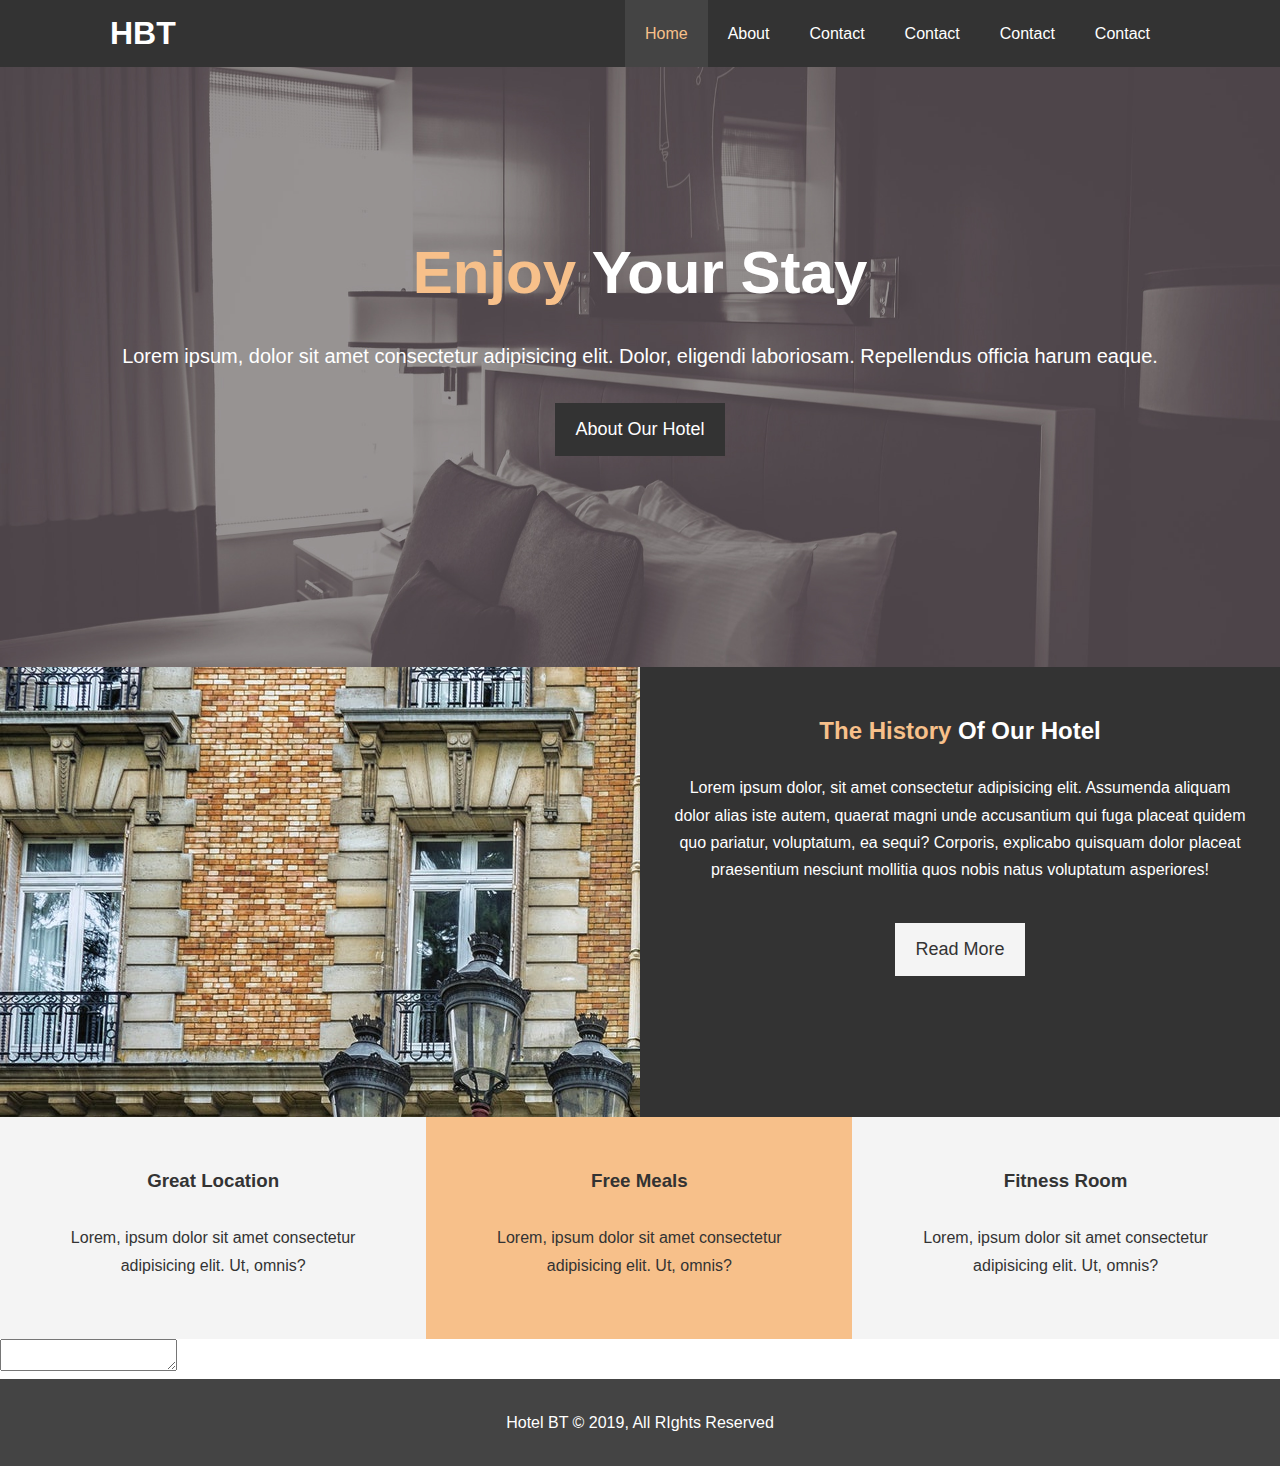
<file: index.html>
<!DOCTYPE html>
<html lang="en">
<head>
  <meta charset="UTF-8">
  <meta name="viewport" content="width=device-width, initial-scale=1.0">
  <meta http-equiv="X-UA-Compatible" content="ie=edge">
  <meta name="description" content="Welcome to the most extraordinary hotel in Boston Massachusetts">
  <meta name="keywords" content="hotel,boston hotel,new england hotel">
  <link rel="stylesheet" href="https://use.fontawesome.com/releases/v5.6.1/css/all.css" integrity="sha384-gfdkjb5BdAXd+lj+gudLWI+BXq4IuLW5IT+brZEZsLFm++aCMlF1V92rMkPaX4PP" crossorigin="anonymous">
  <link rel="stylesheet" href="css/style.css">
  <link rel="stylesheet" media="screen and (max-width:768px)"  href="css/mobile.css">
  <title>Hotel BT | Welcome</title>
</head>
<body>
  <header>
    <nav id="navbar">
      <div class="container">
        <h1 class="logo"><a href="index.html">HBT</a></h1>
        <ul>
          <li><a class="current" href="index.html">Home</a></li>
          <li><a href="about.html">About</a></li>
          <li><a href="contact.html">Contact</a></li>
          <li><a href="contact.html">Contact</a></li>
          <li><a href="contact.html">Contact</a></li>
          <li><a href="contact.html">Contact</a></li>
        </ul>
      </div>
    </nav>

    <div id="showcase">
      <div class="container">
        <div class="showcase-content">
          <h1><span class="text-primary">Enjoy</span> Your Stay</h1>
          <p class="lead">Lorem ipsum, dolor sit amet consectetur adipisicing elit. Dolor, eligendi laboriosam. Repellendus officia harum eaque.</p>
          <a class="btn" href="about.html">About Our Hotel</a>
        </div>
      </div>
    </div>
  </header>

  <section id="home-info" class="bg-dark">
    <div class="info-img"></div>
    <div class="info-content">
      <h2><span class="text-primary">The History</span> Of Our Hotel</h2>
      <p>
          Lorem ipsum dolor, sit amet consectetur adipisicing elit. Assumenda
          aliquam dolor alias iste autem, quaerat magni unde accusantium qui
          fuga placeat quidem quo pariatur, voluptatum, ea sequi? Corporis,
          explicabo quisquam dolor placeat praesentium nesciunt mollitia quos
          nobis natus voluptatum asperiores!
      </p>
      <a href="about.html" class="btn btn-light">Read More</a>
    </div>
  </section>

  <section id="features">
    <div class="box bg-light">
      <i class="fas fa-hotel fa-3x"></i>
      <h3>Great Location</h3>
      <p>Lorem, ipsum dolor sit amet consectetur adipisicing elit. Ut, omnis?</p>
    </div>
    <div class="box bg-primary">
        <i class="fas fa-utensils fa-3x"></i>
        <h3>Free Meals</h3>
        <p>Lorem, ipsum dolor sit amet consectetur adipisicing elit. Ut, omnis?</p>
    </div>
    <div class="box bg-light">
        <i class="fas fa-dumbbell fa-3x"></i>
        <h3>Fitness Room</h3>
        <p>Lorem, ipsum dolor sit amet consectetur adipisicing elit. Ut, omnis?</p>
    </div>
    <div>
      <label for="message"></label>
      <textarea name="message" id="message"></textarea>
     </div>
  </section>

  <div class="clr"></div>

  <footer id="main-footer">
    <p>Hotel BT &copy; 2019, All RIghts Reserved</p>
  </footer>
</body>
</html>
</file>
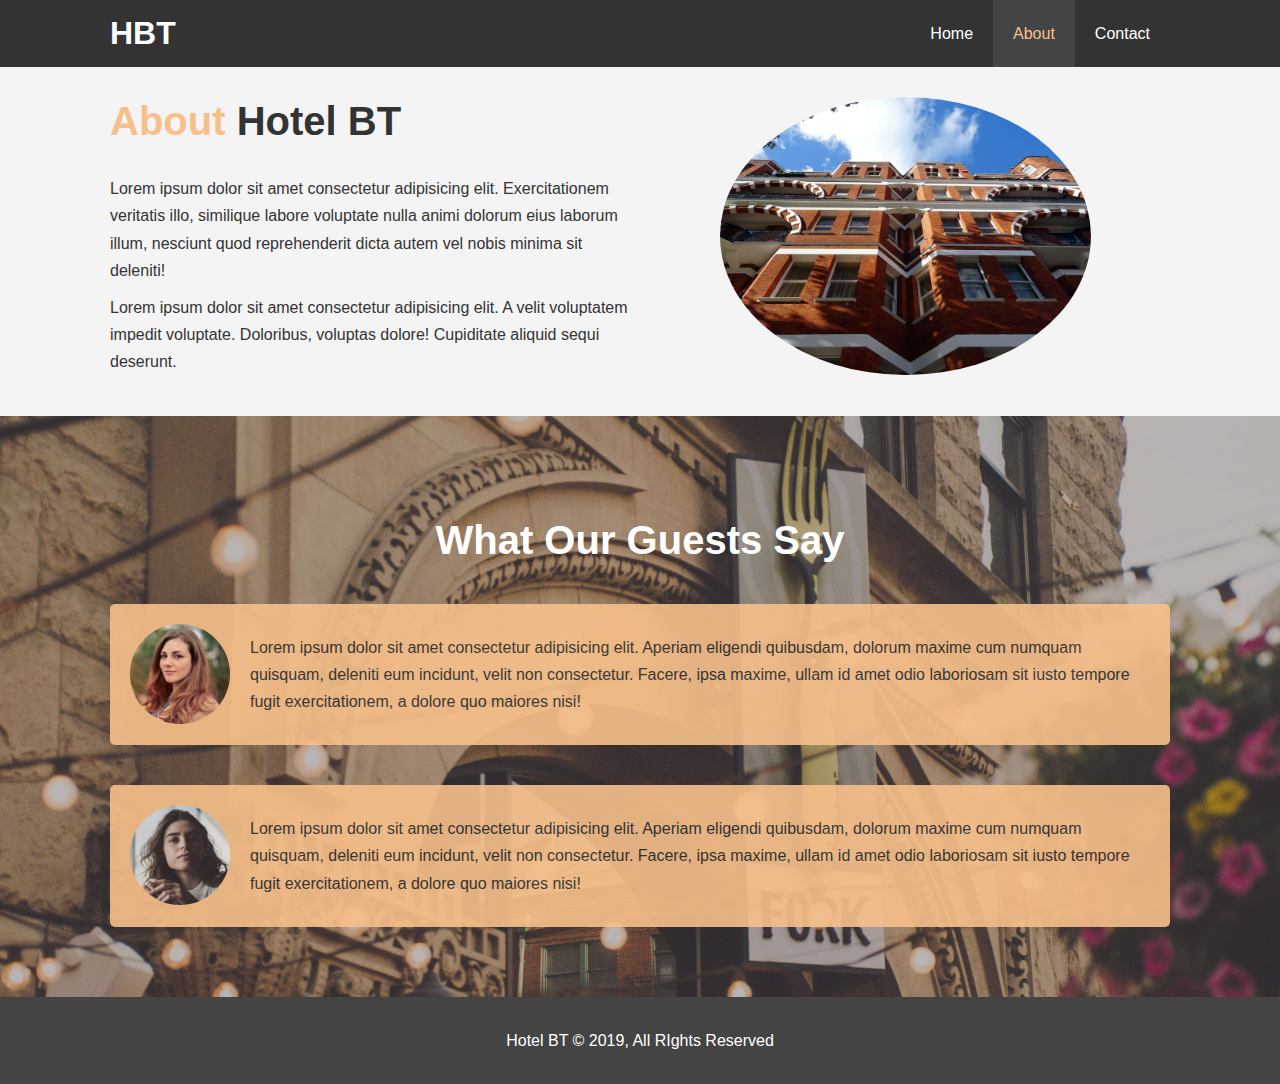
<file: about.html>
<!DOCTYPE html>
<html lang="en">
<head>
  <meta charset="UTF-8">
  <meta name="viewport" content="width=device-width, initial-scale=1.0">
  <meta http-equiv="X-UA-Compatible" content="ie=edge">
  <meta name="description" content="Welcome to the most extraordinary hotel in Boston Massachusetts">
  <meta name="keywords" content="hotel,boston hotel,new england hotel">
  <link rel="stylesheet" href="css/style.css">
  <link rel="stylesheet" media="screen and (max-width:768px)"  href="css/mobile.css">
  <title>Hotel BT | About</title>
</head>
<body>
  <header>
    <nav id="navbar">
      <div class="container">
        <h1 class="logo"><a href="index.html">HBT</a></h1>
        <ul>
          <li><a href="index.html">Home</a></li>
          <li><a class="current" href="about.html">About</a></li>
          <li><a href="contact.html">Contact</a></li>
        </ul>
      </div>
    </nav>
  </header>

  <section id="about-info" class="bg-light py-3">
    <div class="container">
      <div class="info-left">
        <h1 class="l-heading"><span class="text-primary">About</span> Hotel BT</h1>
        <p>Lorem ipsum dolor sit amet consectetur adipisicing elit. Exercitationem veritatis illo, similique labore voluptate nulla animi dolorum eius laborum illum, nesciunt quod reprehenderit dicta autem vel nobis minima sit deleniti!</p>
        <p>Lorem ipsum dolor sit amet consectetur adipisicing elit. A velit voluptatem impedit voluptate. Doloribus, voluptas dolore! Cupiditate aliquid sequi deserunt.</p>
      </div>
      <div class="info-right">
        <img src="./img/photo-2.jpg" alt="hotel">
      </div>
    </div>
  </section>

  <div class="clr"></div>

  <section id="testimonials" class="py-3">
    <div class="container">
      <h2 class="l-heading">What Our Guests Say</h2>
      <div class="testimonial bg-primary">
        <img src="./img/person-1.jpg" alt="Samantha">
        <p>Lorem ipsum dolor sit amet consectetur adipisicing elit. Aperiam eligendi quibusdam, dolorum maxime cum numquam quisquam, deleniti eum incidunt, velit non consectetur. Facere, ipsa maxime, ullam id amet odio laboriosam sit iusto tempore fugit exercitationem, a dolore quo maiores nisi!</p>
      </div>

      <div class="testimonial bg-primary">
          <img src="./img/person-2.jpg" alt="Jen">
          <p>Lorem ipsum dolor sit amet consectetur adipisicing elit. Aperiam eligendi quibusdam, dolorum maxime cum numquam quisquam, deleniti eum incidunt, velit non consectetur. Facere, ipsa maxime, ullam id amet odio laboriosam sit iusto tempore fugit exercitationem, a dolore quo maiores nisi!</p>
        </div>
    </div>
  </section>

  <footer id="main-footer">
    <p>Hotel BT &copy; 2019, All RIghts Reserved</p>
  </footer>
</body>
</html>
</file>
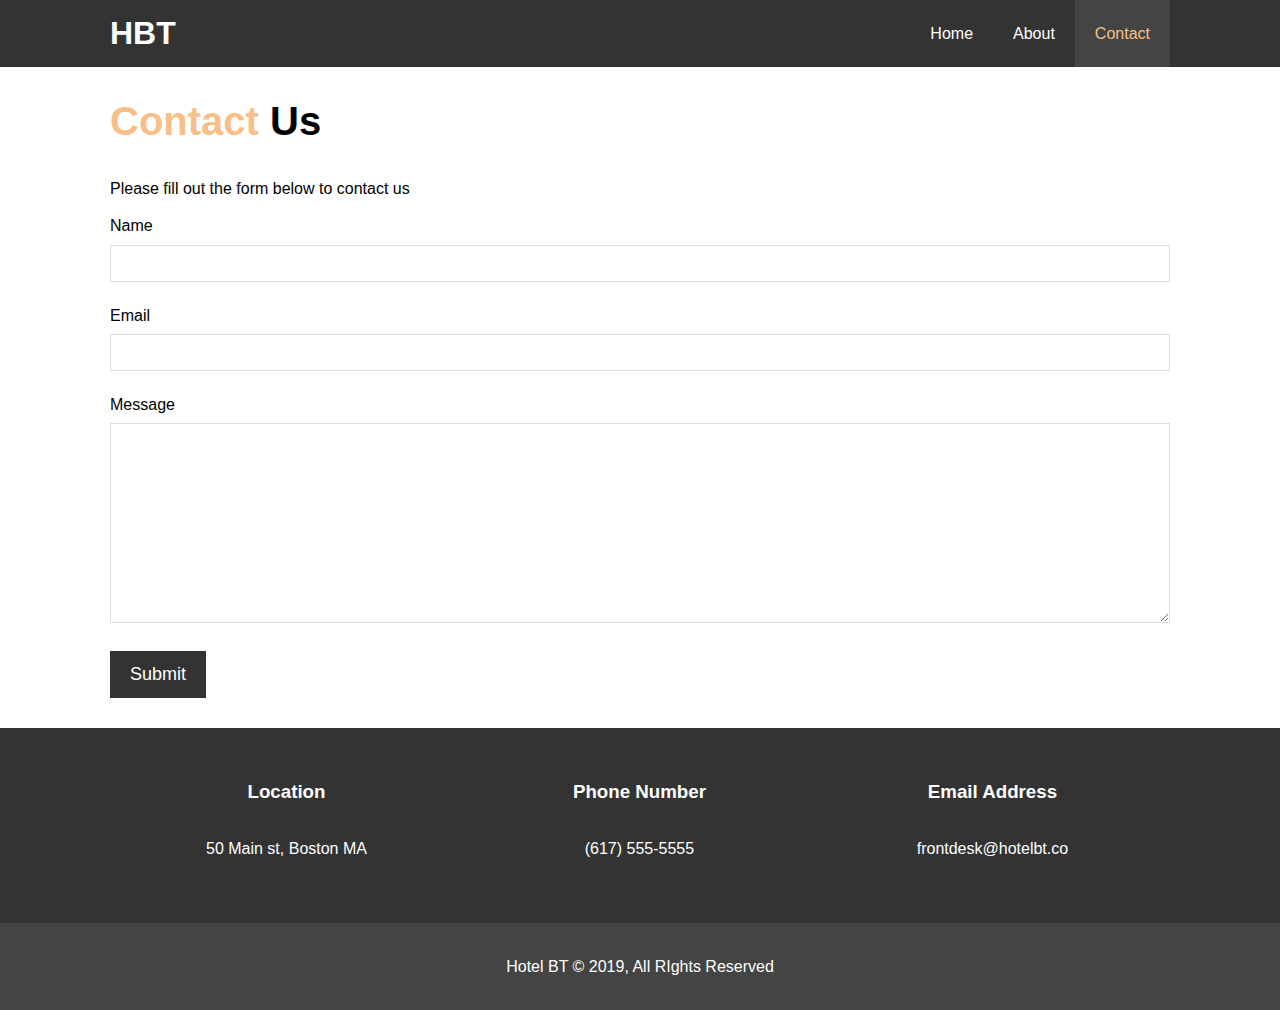
<file: contact.html>
<!DOCTYPE html>
<html lang="en">
<head>
  <meta charset="UTF-8">
  <meta name="viewport" content="width=device-width, initial-scale=1.0">
  <meta http-equiv="X-UA-Compatible" content="ie=edge">
  <meta name="description" content="Welcome to the most extraordinary hotel in Boston Massachusetts">
  <meta name="keywords" content="hotel,boston hotel,new england hotel">
  <link rel="stylesheet" href="https://use.fontawesome.com/releases/v5.6.1/css/all.css" integrity="sha384-gfdkjb5BdAXd+lj+gudLWI+BXq4IuLW5IT+brZEZsLFm++aCMlF1V92rMkPaX4PP" crossorigin="anonymous">
  <link rel="stylesheet" href="css/style.css">
  <title>Hotel BT | Contact</title>
</head>
<body>
  <header>
    <nav id="navbar">
      <div class="container">
        <h1 class="logo"><a href="index.html">HBT</a></h1>
        <ul>
          <li><a href="index.html">Home</a></li>
          <li><a href="about.html">About</a></li>
          <li><a class="current" href="contact.html">Contact</a></li>
        </ul>
      </div>
    </nav>
  </header>

  <section id="contact-form" class="py-3">
    <div class="container">
      <h1 class="l-heading"><span class="text-primary">Contact</span> Us</h1>
      <p>Please fill out the form below to contact us</p>
      <form action="process.php">
        <div class="form-group">
          <label for="name">Name</label>
          <input type="text" name="name" id="name">
        </div>
        <div class="form-group">
          <label for="email">Email</label>
          <input type="email" name="email" id="email">
        </div>
        <div class="form-group">
          <label for="message">Message</label>
          <textarea name="message" id="message"></textarea>
        </div>
        <button type="submit" class="btn">Submit</button>
      </form>
    </div>
  </section>

  <section id="contact-info" class="bg-dark">
    <div class="container">
        <div class="box">
            <i class="fas fa-hotel fa-3x"></i>
            <h3>Location</h3>
            <p>50 Main st, Boston MA</p>
          </div>
          <div class="box">
              <i class="fas fa-phone fa-3x"></i>
              <h3>Phone Number</h3>
              <p>(617) 555-5555</p>
          </div>
          <div class="box">
              <i class="fas fa-envelope fa-3x"></i>
              <h3>Email Address</h3>
              <p>frontdesk@hotelbt.co</p>
          </div>
    </div>
  </section>

  <footer id="main-footer">
    <p>Hotel BT &copy; 2019, All RIghts Reserved</p>
  </footer>
</body>
</html>
</file>
<file: css/mobile.css>
#navbar .logo {
 float: none;
 text-align: center;
}

#navbar ul,#navbar ul li {
float: none;
}

#navbar ul li a {

  padding: 5px;
  border-bottom: #444 dotted 1px;
}

/* Showcase */

#showcase {
  height: 100%;
}

#showcase .showcase-content {

  padding-top: 70px;
  padding-bottom: 30px;
}

/* Home info  */

#home-info {
  height: 550px;
}

#home-info .info-img {
  display: none;
}

#home-info .info-content {
  float: none;
  width: 100%;
}

/* Boxes */
.box {
  float: none;
  width: 100%;
}

/* About */
#about-info .info-right,
#about-info .info-left {
  float: none;
  width: 100%;
}

#about-info .info-right{
  margin-top: 30px;

}
.l-heading {
  text-align: center;
}

/* Contact */

#contact-info .box {
  border-bottom: #444 ditted 1px;
}
</file>
<file: css/style.css>
/* Reset */
* {
  margin: 0;
  padding:0;
  box-sizing: border-box;
}

/* Main Styling */
html,body {
  font-family: 'Segoe UI', Tahoma, Geneva, Verdana, sans-serif;
  line-height: 1.7em;
}

a {
  color: #333;
  text-decoration: none;
}

h1, h2, h3 {
  padding-bottom: 20px;
}

p {
  margin: 10px 0;
}

/* Utility Classes */
.container {
  margin: auto;
  max-width: 1100px;
  overflow: auto;
  padding: 0 20px;
}

.text-primary {
  color: #f7c08a;
}

.lead {
  font-size: 20px;
}

.btn {
  display: inline-block;
  font-size: 18px;
  color: #fff;
  background: #333;
  padding: 13px 20px;
  border: none;
  cursor: pointer;
}

.btn:hover {
  background: #f7c08a;
  color: #333;
}

.btn-light {
  background: #f4f4f4;
  color: #333;
}

.bg-dark {
  background: #333;
  color: #fff;
}

.bg-light {
  background: #f4f4f4;
  color: #333;
}

.bg-primary {
  background: #f7c08a;
  color: #333;
}

.clr {
  clear: both;
}

.l-heading {
  font-size: 40px;
  line-height: 1.2;
}

/* Padding */
.py-1 { padding: 10px 0; }
.py-2 { padding: 20px 0; }
.py-3 { padding: 30px 0; }

/* Navbar */
#navbar {
  background: #333;
  color: #fff;
  overflow: auto;
}

#navbar a {
  color: #fff;
}

#navbar .logo {
  float: left;
  padding-top: 20px;
}

#navbar ul {
  list-style: none;
  float: right;
}

#navbar ul li {
  float: left;
}

#navbar ul li a {
  display: block;
  padding: 20px;
  text-align: center;
}

#navbar ul li a:hover, 
#navbar ul li a.current {
  background: #444;
  color: #f7c08a;
}

/* Showcase */
#showcase {
  background: url('../img/showcase.jpg') no-repeat center center/cover;
  height: 600px;
}

#showcase .showcase-content {
  color: #fff;
  text-align: center;
  padding-top: 170px;
}

#showcase .showcase-content h1 {
  font-size: 60px;
  line-height: 1.2em;
}

#showcase .showcase-content p {
  padding-bottom: 20px;
  line-height: 1.7em;
}

/* Home Info */
#home-info {
  height: 450px;
}

#home-info .info-img {
  float: left;
  width: 50%;
  background: url('../img/photo-1.jpg') no-repeat;
  min-height: 100%;
}

#home-info .info-content {
  float: right;
  width: 50%;
  height: 100%;
  text-align: center;
  padding: 50px 30px;
  overflow: hidden;
}

#home-info .info-content p {
  padding-bottom: 30px;
}

/* Features */
.box {
  float: left;
  width: 33.3%;
  padding: 50px;
  text-align:center;
}

.box i {
  margin-bottom: 10px;
}

/* About Info */
#about-info .info-right {
  float: right;
  width: 50%;
  min-height: 100%;
}

#about-info .info-right img {
  display: block;
  margin: auto;
  width: 70%;
  border-radius: 50%;
}

#about-info .info-left {
  float: left;
  width: 50%;
  min-height: 100%;
}

/* Testimonials */
#testimonials {
  height: 100%;
  background: url('../img/test-bg.jpg') no-repeat center center/cover;
  padding-top: 100px;
}

#testimonials h2 {
  color: #fff;
  text-align: center;
  padding-bottom: 40px;
}

#testimonials .testimonial {
  padding: 20px;
  margin-bottom: 40px;
  border-radius: 5px;
  opacity: 0.9;
}

#testimonials .testimonial img {
  width: 100px;
  float: left;
  margin-right: 20px;
  border-radius: 50%;
}

/* Contact Form */
#contact-form .form-group {
  margin-bottom: 20px;
}

#contact-form label {
  display: block;
  margin-bottom: 5px;
}

#contact-form input, 
#contact-form textarea {
  width: 100%;
  padding: 10px;
  border: 1px #ddd solid;
}

#contact-form textarea {
  height: 200px;
}

#contact-form input:focus, 
#contact-form textarea:focus {
  outline: none;
  border-color: #f7c08a;
}

/* Footer */
#main-footer {
  text-align: center;
  background: #444;
  color: #fff;
  padding: 20px;
}
</file>
